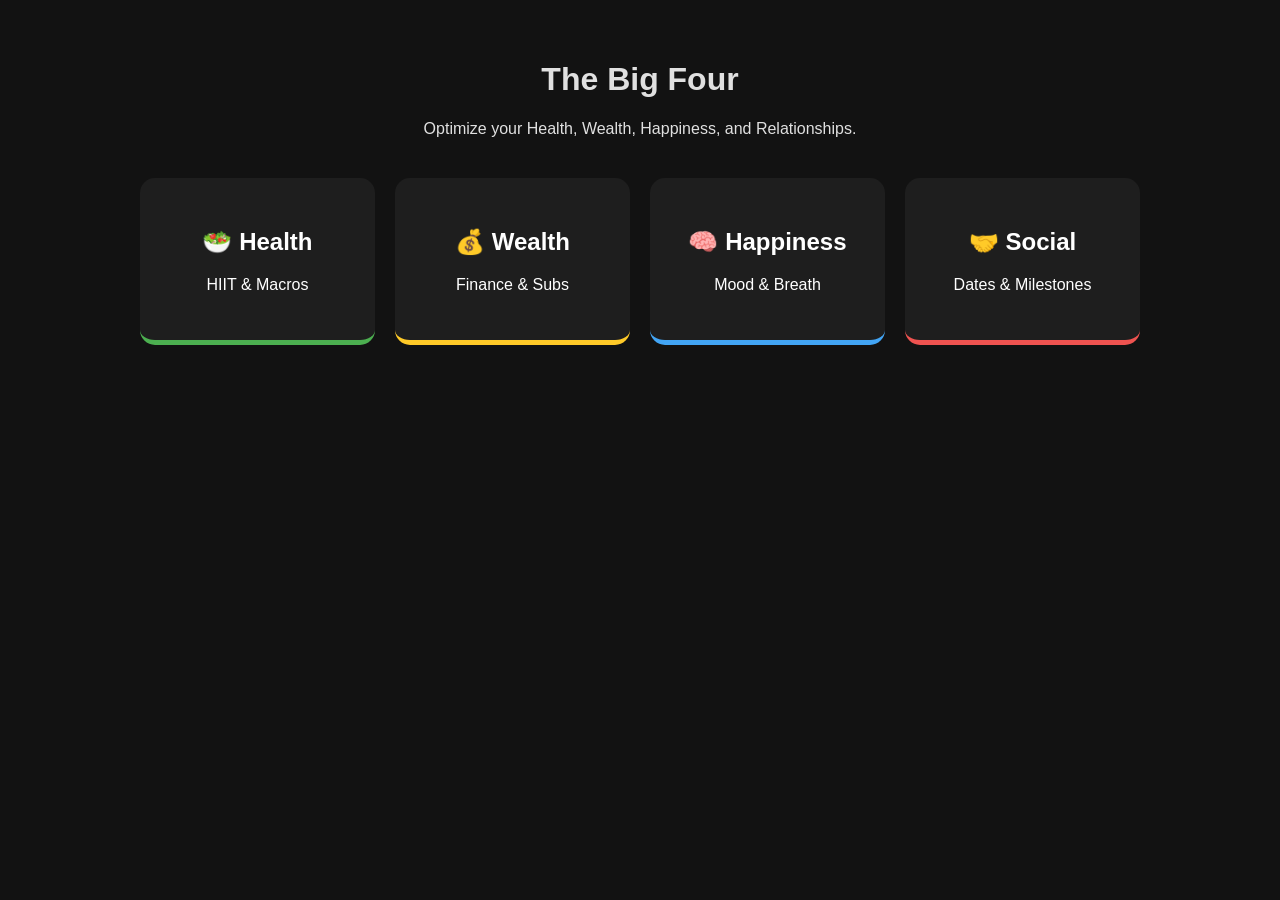
<file: life/index.html>
<!DOCTYPE html>
<html lang="en">
<head>
    <meta charset="UTF-8">
    <meta name="viewport" content="width=device-width, initial-scale=1.0">
    <title>The Big Four | Life Portal</title>
    <link rel="stylesheet" href="style.css">
</head>
<body>
    <div class="container">
        <header>
            <h1>The Big Four</h1>
            <p>Optimize your Health, Wealth, Happiness, and Relationships.</p>
        </header>
        <nav class="hub-grid">
            <a href="Health/Health.html" class="card h-card"><h2>🥗 Health</h2><p>HIIT & Macros</p></a>
            <a href="Wealth/Wealth.html" class="card w-card"><h2>💰 Wealth</h2><p>Finance & Subs</p></a>
            <a href="Happiness/Happiness.html" class="card p-card"><h2>🧠 Happiness</h2><p>Mood & Breath</p></a>
            <a href="Relationship/Relationship.html" class="card r-card"><h2>🤝 Social</h2><p>Dates & Milestones</p></a>
        </nav>
    </div>
</body>
</html>
</file>
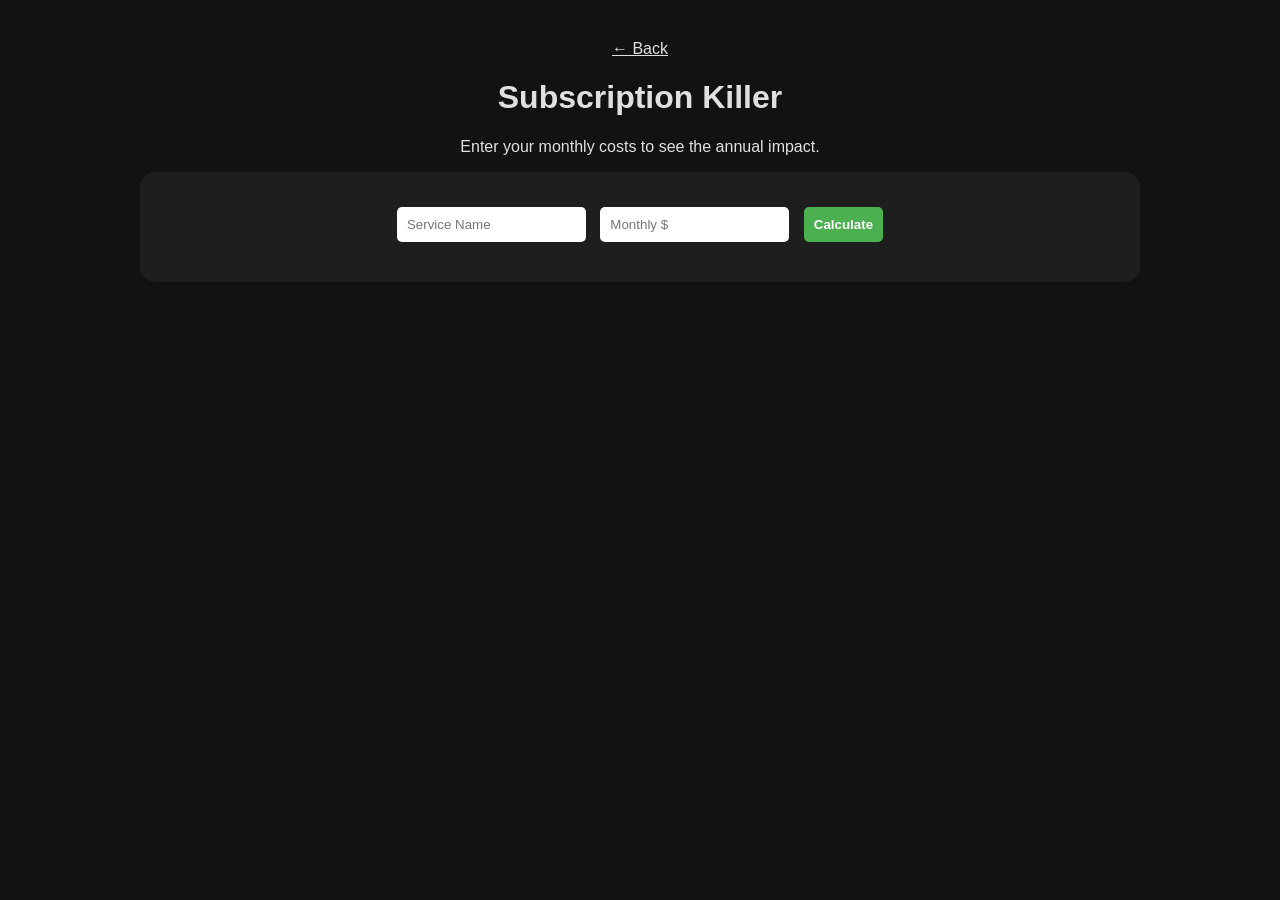
<file: life/Wealth/Wealth.html>
<!DOCTYPE html>
<html>
<head>
    <link rel="stylesheet" href="../style.css">
</head>
<body>
    <div class="container">
        <a href="../index.html" style="color: var(--accent)">← Back</a>
        <h1>Subscription Killer</h1>
        <p>Enter your monthly costs to see the annual impact.</p>
        <div class="card">
            <input type="text" id="subName" placeholder="Service Name">
            <input type="number" id="subCost" placeholder="Monthly $">
            <button onclick="addSubscription()">Calculate</button>
        </div>
        <div id="subList" style="margin-top: 2rem;"></div>
        <h2 id="totalDisplay"></h2>
    </div>
    <script src="script.js"></script>
</body>
</html><!DOCTYPE html>
</file>
<file: life/style.css>
:root {
    --bg: #121212; --card: #1e1e1e; --text: #e0e0e0;
    --health: #4caf50; --wealth: #ffca28; --happy: #42a5f5; --social: #ef5350;
}
body { font-family: 'Inter', sans-serif; background: var(--bg); color: var(--text); margin: 0; display: flex; justify-content: center; }
.container { width: 90%; max-width: 1000px; padding: 40px 0; text-align: center; }
.hub-grid { display: grid; grid-template-columns: repeat(auto-fit, minmax(200px, 1fr)); gap: 20px; margin-top: 40px; }
.card { background: var(--card); padding: 30px; border-radius: 15px; text-decoration: none; color: white; transition: 0.3s; border-bottom: 5px solid transparent; }
.card:hover { transform: translateY(-10px); }
.h-card { border-color: var(--health); } .w-card { border-color: var(--wealth); }
.p-card { border-color: var(--happy); } .r-card { border-color: var(--social); }
input, button { padding: 10px; border-radius: 5px; border: none; margin: 5px; }
button { cursor: pointer; background: var(--health); color: white; font-weight: bold; }
</file>
